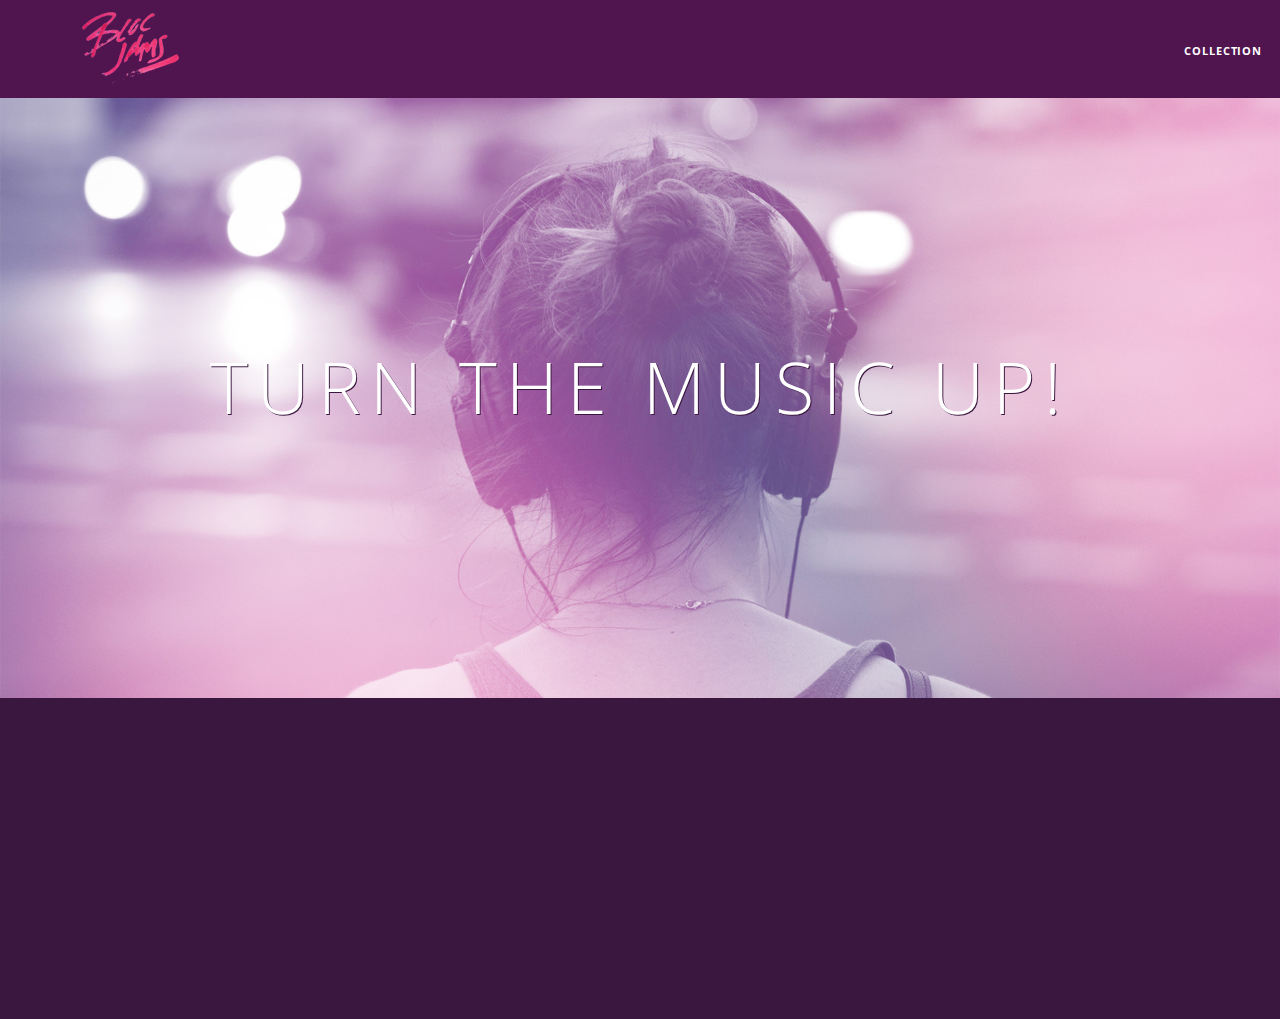
<file: index.html>
<!DOCTYPE html>
<html>
  <head>
    <title>Bloc Jams</title>
    <meta name="viewport" content="width=device-width, initial-scale=1">
    <link rel="stylesheet" type="text/css" href="http://fonts.googleapis.com/css?family=Open+Sans:400,800,600,700,300">
    <link rel="stylesheet" type="text/css" href="http://code.ionicframework.com/ionicons/2.0.1/css/ionicons.min.css">
    <link rel="stylesheet" type="text/css" href="styles/normalize.css">
    <link rel="stylesheet" type="text/css" href="styles/main.css">
    <link rel="stylesheet" type="text/css" href="styles/landing.css">
  </head>
  <body class="landing">
    <nav class="navbar"> <!-- navigation bar -->
      <a href="index.html" class="logo">
        <img src="assets/images/bloc_jams_logo.png" alt="bloc jams logo" class="logo">
      </a>
      <div class="links-container">
        <a href="collection.html" class="navbar-link">collection</a>
      </div>
    </nav>
      <section class="hero-content"> <!-- hero content -->
        <h1 class="hero-title">Turn the music up!</h1>
      </section>
    <section class="selling-points container clearfix"> <!-- selling points -->
      <div class="point column third">
        <span class="ion-music-note"></span>
        <h5 class="point-title">Choose your music</h5>
        <p class="point-description">The world is full of music; why should you have to listen to music that someone else chose?</p>
      </div>
      <div class="point column third">
        <span class="ion-radio-waves"></span>
        <h5 class="point-title">Unlimited, streaming, ad-free</h5>
        <p class="point-description">No arbitrary limits. No distractions.</p>
      </div>
      <div class="point column third">
        <span class="ion-iphone"></span>
        <h5 class="point-title">Mobile enabled</h5>
        <p class="point-description">Listen to your music on the go. This streaming service is available on all mobile platforms.</p>
      </div>
    </section>
    <script src="https://code.jquery.com/jquery-2.1.3.min.js"></script>
    <script src="scripts/landing.js"></script>
  </body>
</html>
</file>
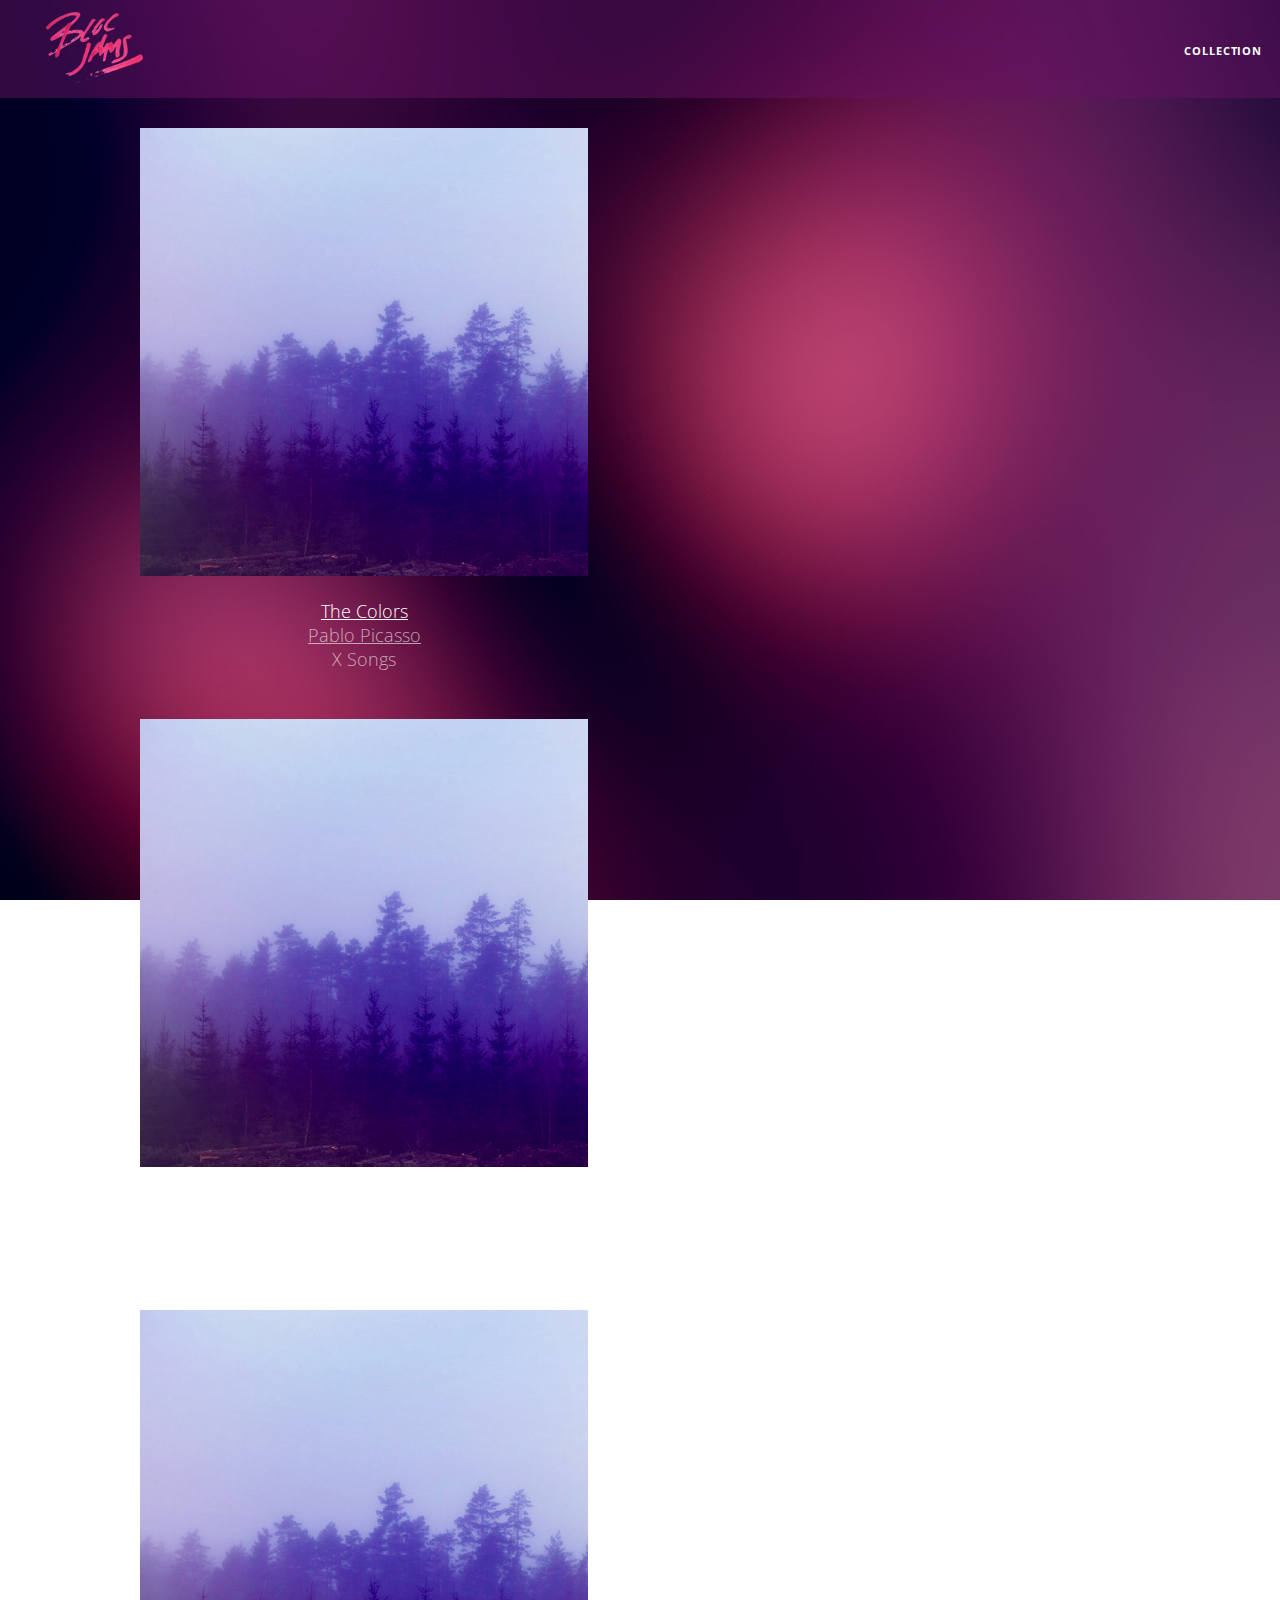
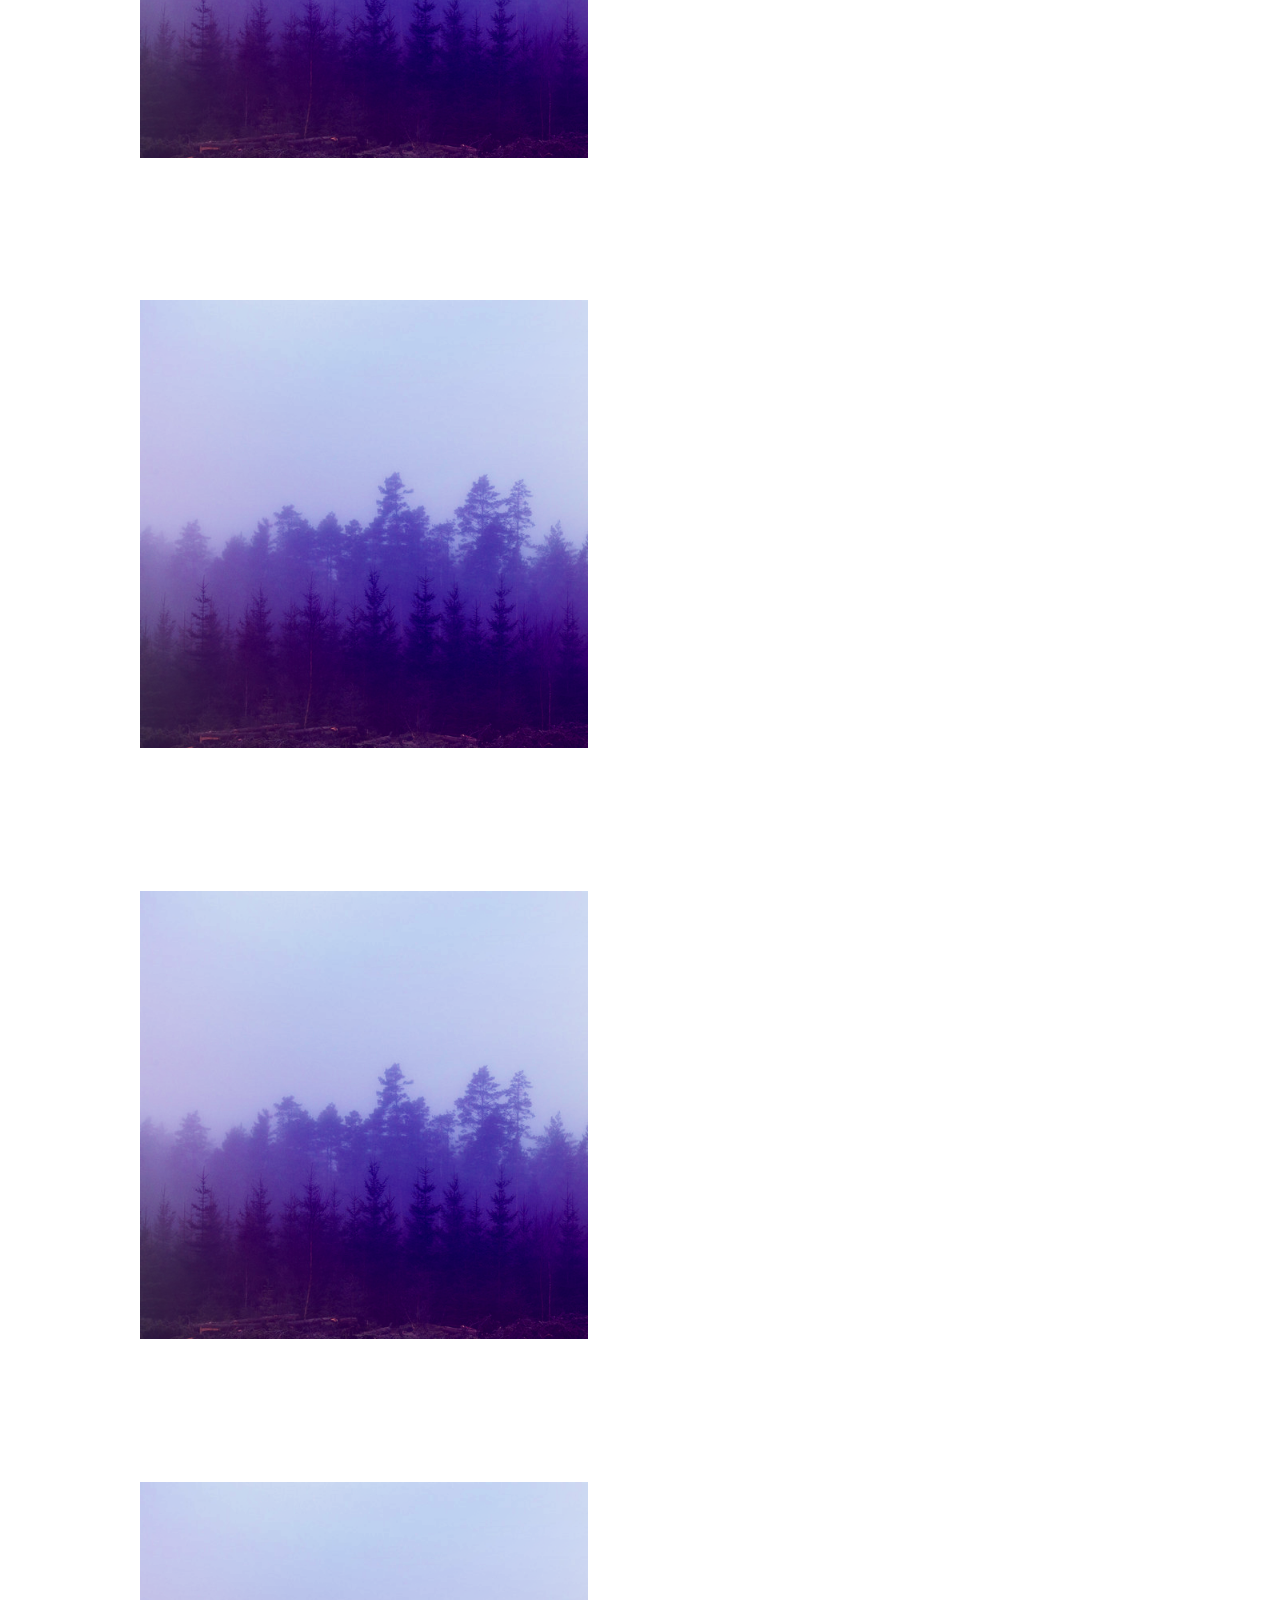
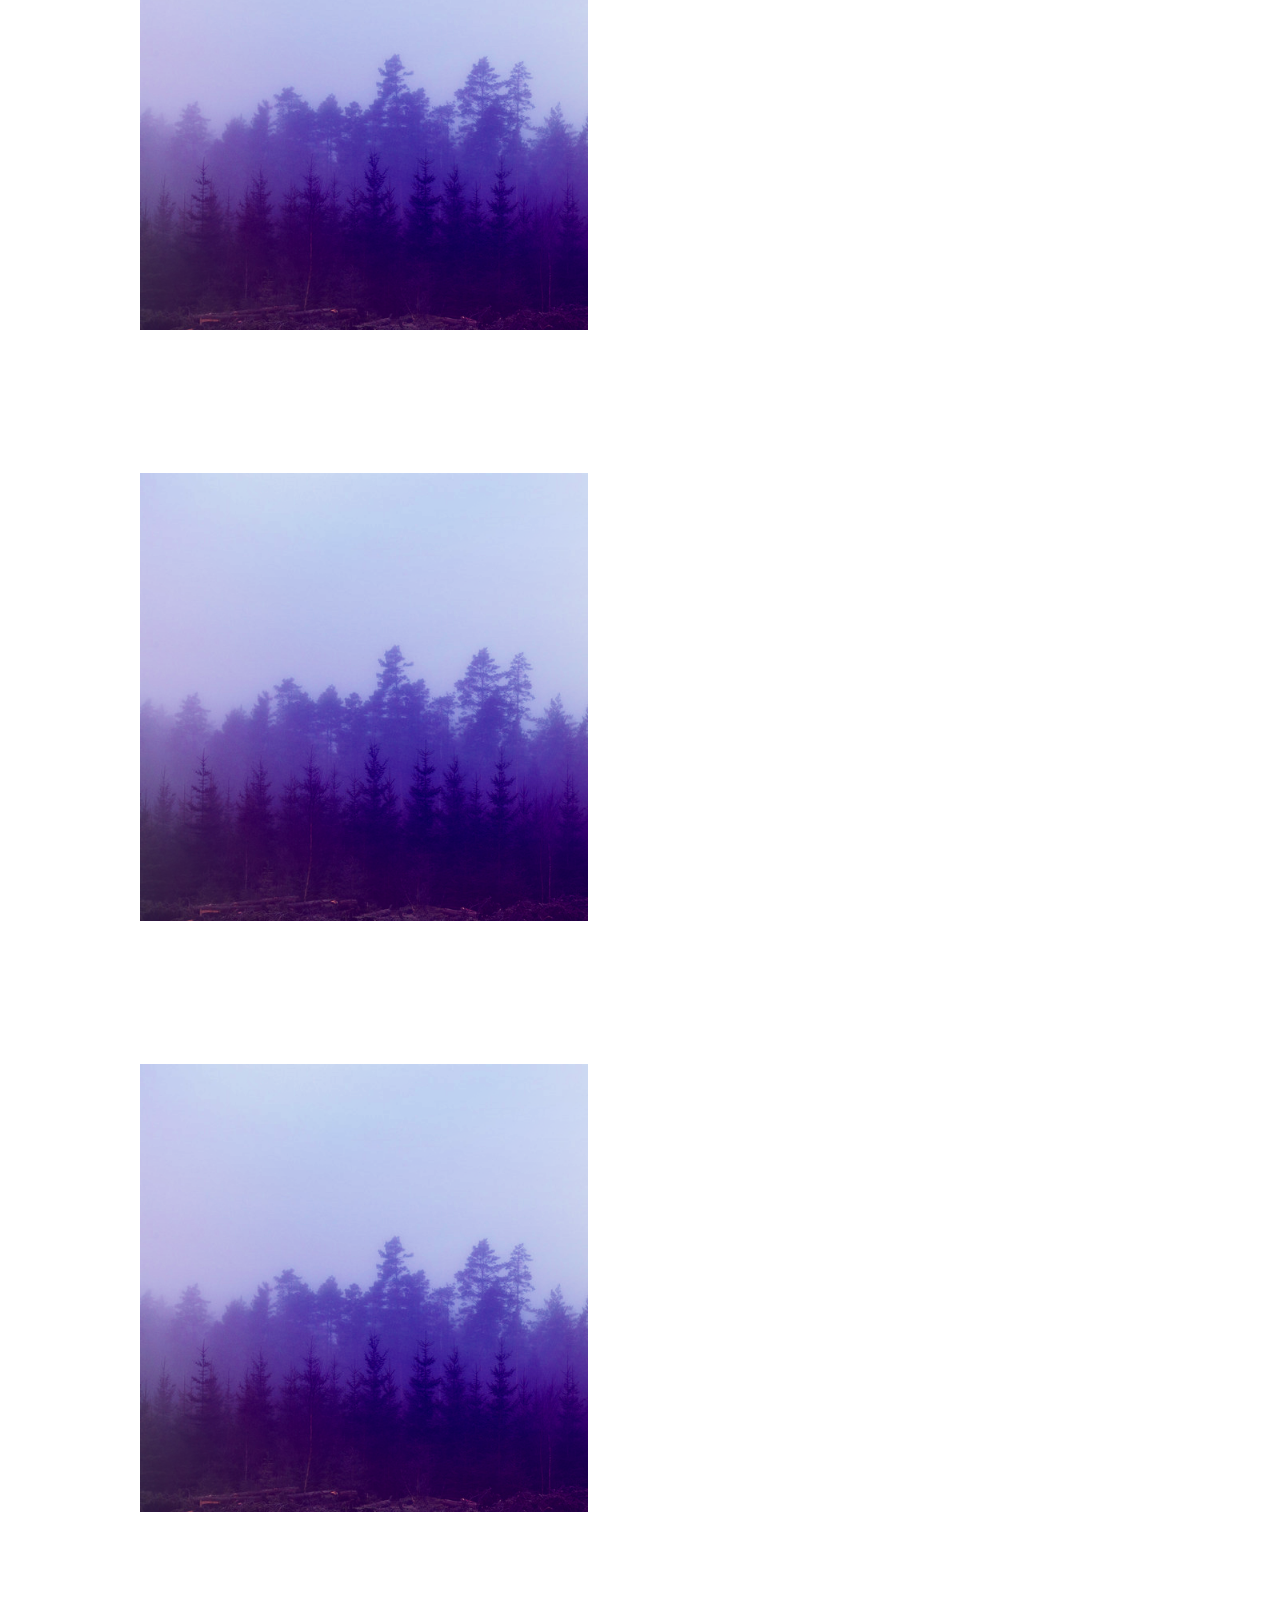
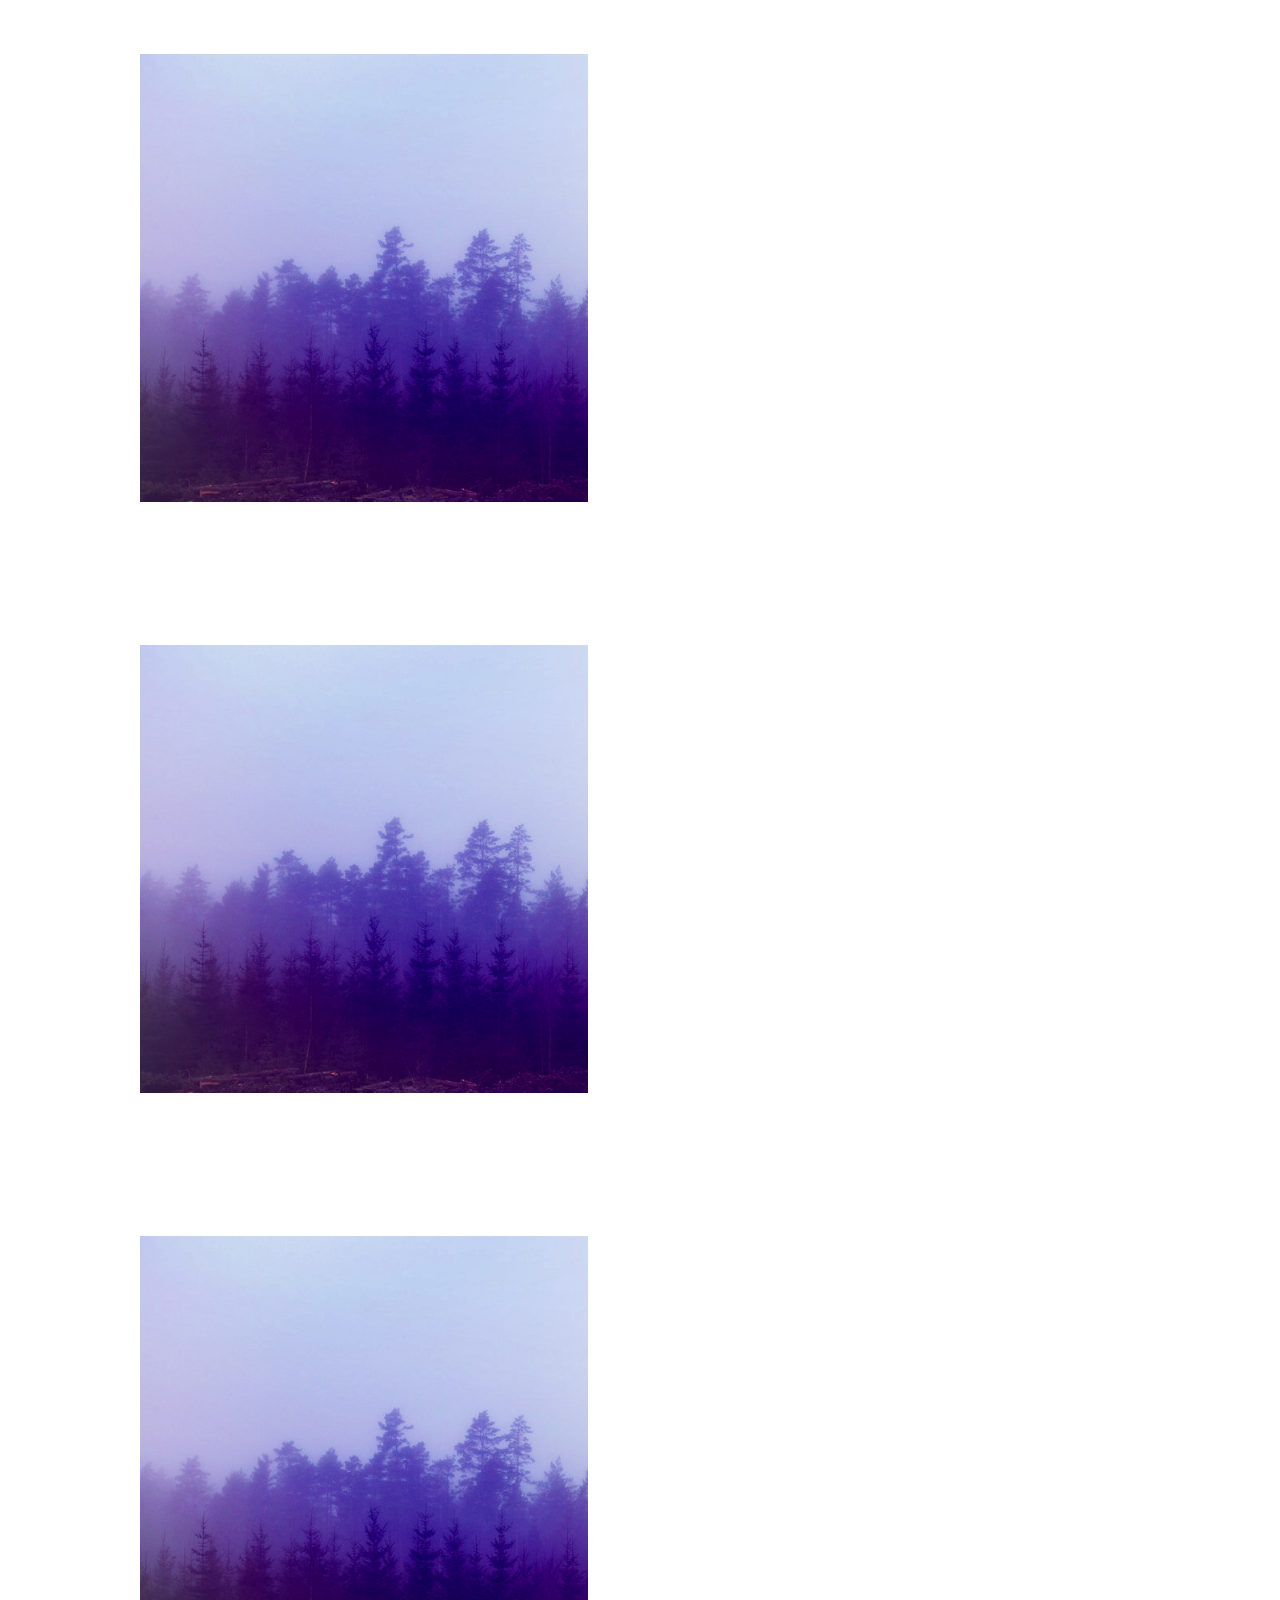
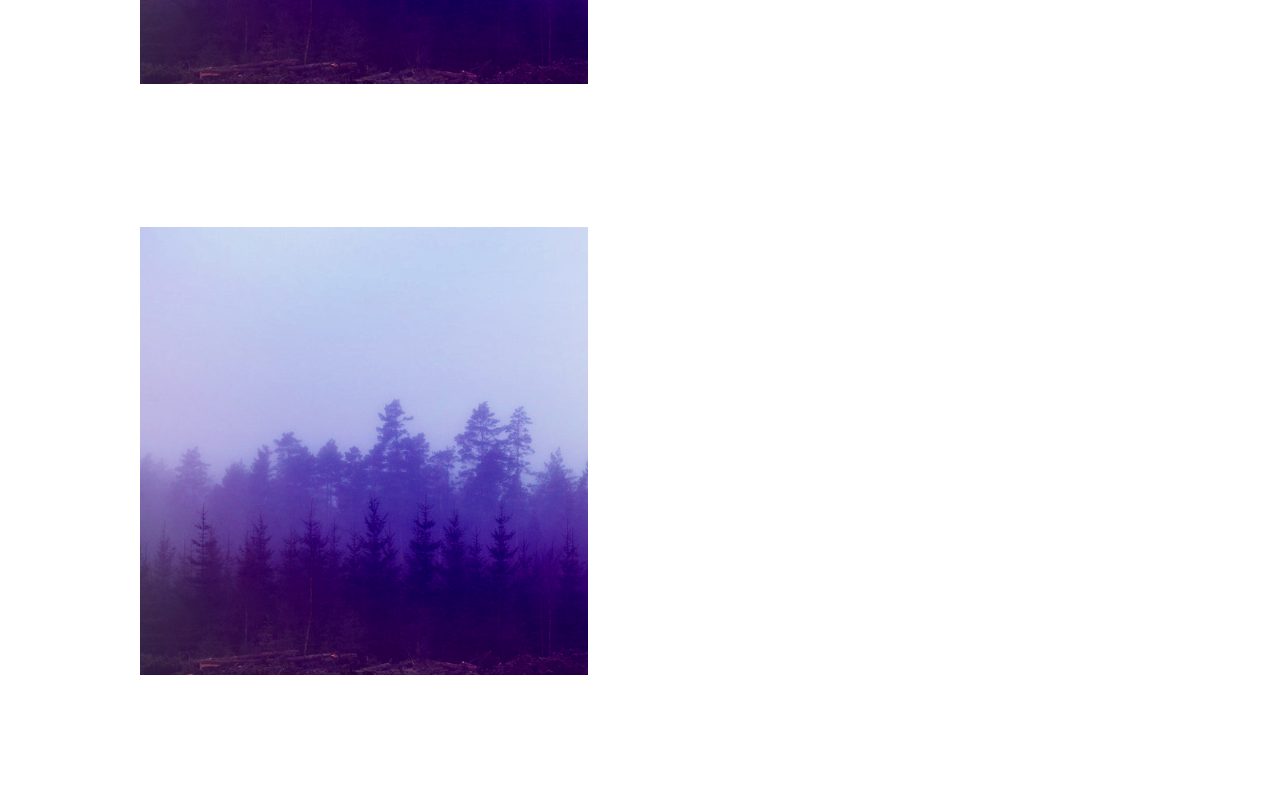
<file: collection.html>
<!DOCTYPE html>
<html>
  <head>
    <title>Bloc Jams</title>
    <meta name="viewport" content="width=device-width, initial-scale=1">
    <link rel="stylesheet" type="text/css" href="http://fonts.googleapis.com/css?family=Open+Sans:400,800,600,700,300">
    <link rel="stylesheet" type="text/css" href="http://code.ionicframework.com/ionicons/2.0.1/css/ionicons.min.css">
    <link rel="stylesheet" type="text/css" href="styles/normalize.css">
    <link rel="stylesheet" type="text/css" href="styles/main.css">
    <link rel="stylesheet" type="text/css" href="styles/collection.css">
  </head>
  <body class="collection">
    <nav class="navbar"> <!-- nav bar -->
      <a href="index.html" class="logo">
        <img src="assets/images/bloc_jams_logo.png" alt="bloc jams logo">
      </a>
      <div class="links-container">
        <a href="collection.html" class="navbar-link">collection</a>
      </div>
    </nav>
    
    <section class="album-covers container clearfix">
    </section>
    <script src="https://code.jquery.com/jquery-2.1.3.min.js"></script>
    <script src="scripts/collection.js"></script>
  </body>
</html>
</file>
<file: styles/main.css>
*, *::before, *::after {
  -moz-box-sizing: border-box;
  -webkit-box-sizing: border-box;
  box-sizing: border-box;
}

html {
  height: 100%;
  font-size: 100%;
}

body {
  font-family: 'Open Sans';
  color: white;
  min-height: 100%;
}

.navbar {
  position: relative;
  padding: 0.5rem;
  background-color: rgb(101,18,95,0.5);
  z-index: 1;
}

.navbar .logo {
  position: relative;
  left: 2rem;
  cursor: pointer;
}

.navbar .links-container {
  display: table;
  position: absolute;
  top: 0;
  right: 0;
  height: 100px;
  color: white;
  text-decoration: none;
}

.links-container .navbar-link {
  display: table-cell;
  position: relative;
  height: 100%;
  padding-left: 1rem;
  padding-right: 1rem;
  vertical-align: middle;
  color: white;
  font-size: 0.625rem;
  letter-spacing: 0.05rem;
  font-weight: 700;
  text-transform: uppercase;
  text-decoration: none;
  cursor: pointer;
}

.links-container .navbar-link:hover {
  color: rgb(233,50,117);
}

.container {
  margin: 0 auto;
  max-width: 64rem;
}

.container.narrow {
  max-width: 56rem;
}

/* Medium and small screens (640px) */
@media (min-width: 640px) {
  html { font-size: 112%; }
  
  .column {
    float: left;
    padding-left: 1rem;
    padding-right: 1rem;
  }
  
  .column-full { width: 100%; }
  .column.two-thirds { width: 66.7%; }
  .column.half { width: 50%; }
  .column.third { width: 33.3%; }
  .column.fourth { width: 25%; }
  .column.flow-opposite { float: right; }
  
}

/* Large screens (1024px) */
@media (min-width: 1024px) {
  html { font-size: : 120%; }
}

.clearfix::before,
.clearfix::after {
  content: " ";
  display: table; 
}

.clearfix::after {
  clear: both;
}
</file>
<file: styles/landing.css>
body.landing {
  background-color: rgb(58,23,63);
}

.hero-content {
  position: relative;
  min-height: 600px;
  background-image: url(../assets/images/bloc_jams_bg.jpg);
  background-repeat: no-repeat;
  background-position: center center;
  background-size: cover;
}

.hero-content .hero-title {
  position: absolute;
  top: 40%;
  -webkit-transform: translateY(-50%);
  -moz-transform: translateY(-50%);
  -ms-transform: translateY(-50%);
  transform: translateY(-50%);
  width: 100%;
  text-align: center;
  font-size: 4rem;
  font-weight: 300;
  text-transform: uppercase;
  letter-spacing: 0.5rem;
  text-shadow: 1px 1px 0px rgb(58,23,63);
}

.selling-points {
  position: relative;
}

.point {
  position: relative;
  padding: 2rem;
  text-align: center;
  opacity: 0;
  -webkit-transform: scaleX(0.9) translateY(3rem);
  -moz-transform: scaleX(0.9) translateY(3rem);
  transform: scaleX(0.9) translateY(3rem);
  -webkit-transition: all 1 ease-in-out;
  -moz-transition: all 1 ease-in-out;
  transition: all 1 ease-in-out;
  -webkit-transition-delay: 0.4s;
  -moz-transition-delay: 0.4s;
  transition-delay: 0.4s;
}

.point .point-title {
  font-size: 1.25rem;
}

.ion-music-note,
.ion-radio-waves,
.ion-iphone {
  color: rgb(233,50,117);
  font-size: 5rem;
}
</file>
<file: styles/collection.css>
body.collection {
  background-image: url(..//assets/images/blurred_backgrounds/blur_bg_2.jpg);
  background-repeat: no-repeat;
  background-attachment: fixed;
  background-position: center center;
  background-size: cover;
}

.album-covers {
  position: relative;
}

.collection-album-container {
  position: relative;
  margin-top: 30px;
  margin-botton: 20px;
  text-align: center;
}

.collection-album-container .caption {
  margin-top: 10px;
}

.collection-album-container .caption p {
  font-size: 1rem;
  font-weight: 300;
  color: rgba(255,255,255,0.6);
}

.collection-album-container .caption p a {
  color: rgba(255,255,255,0.6);
}

.collection-album-container .caption p a.album-name {
  color: white;
}

.collection-album-container img {
  width: 80%;
}
</file>
